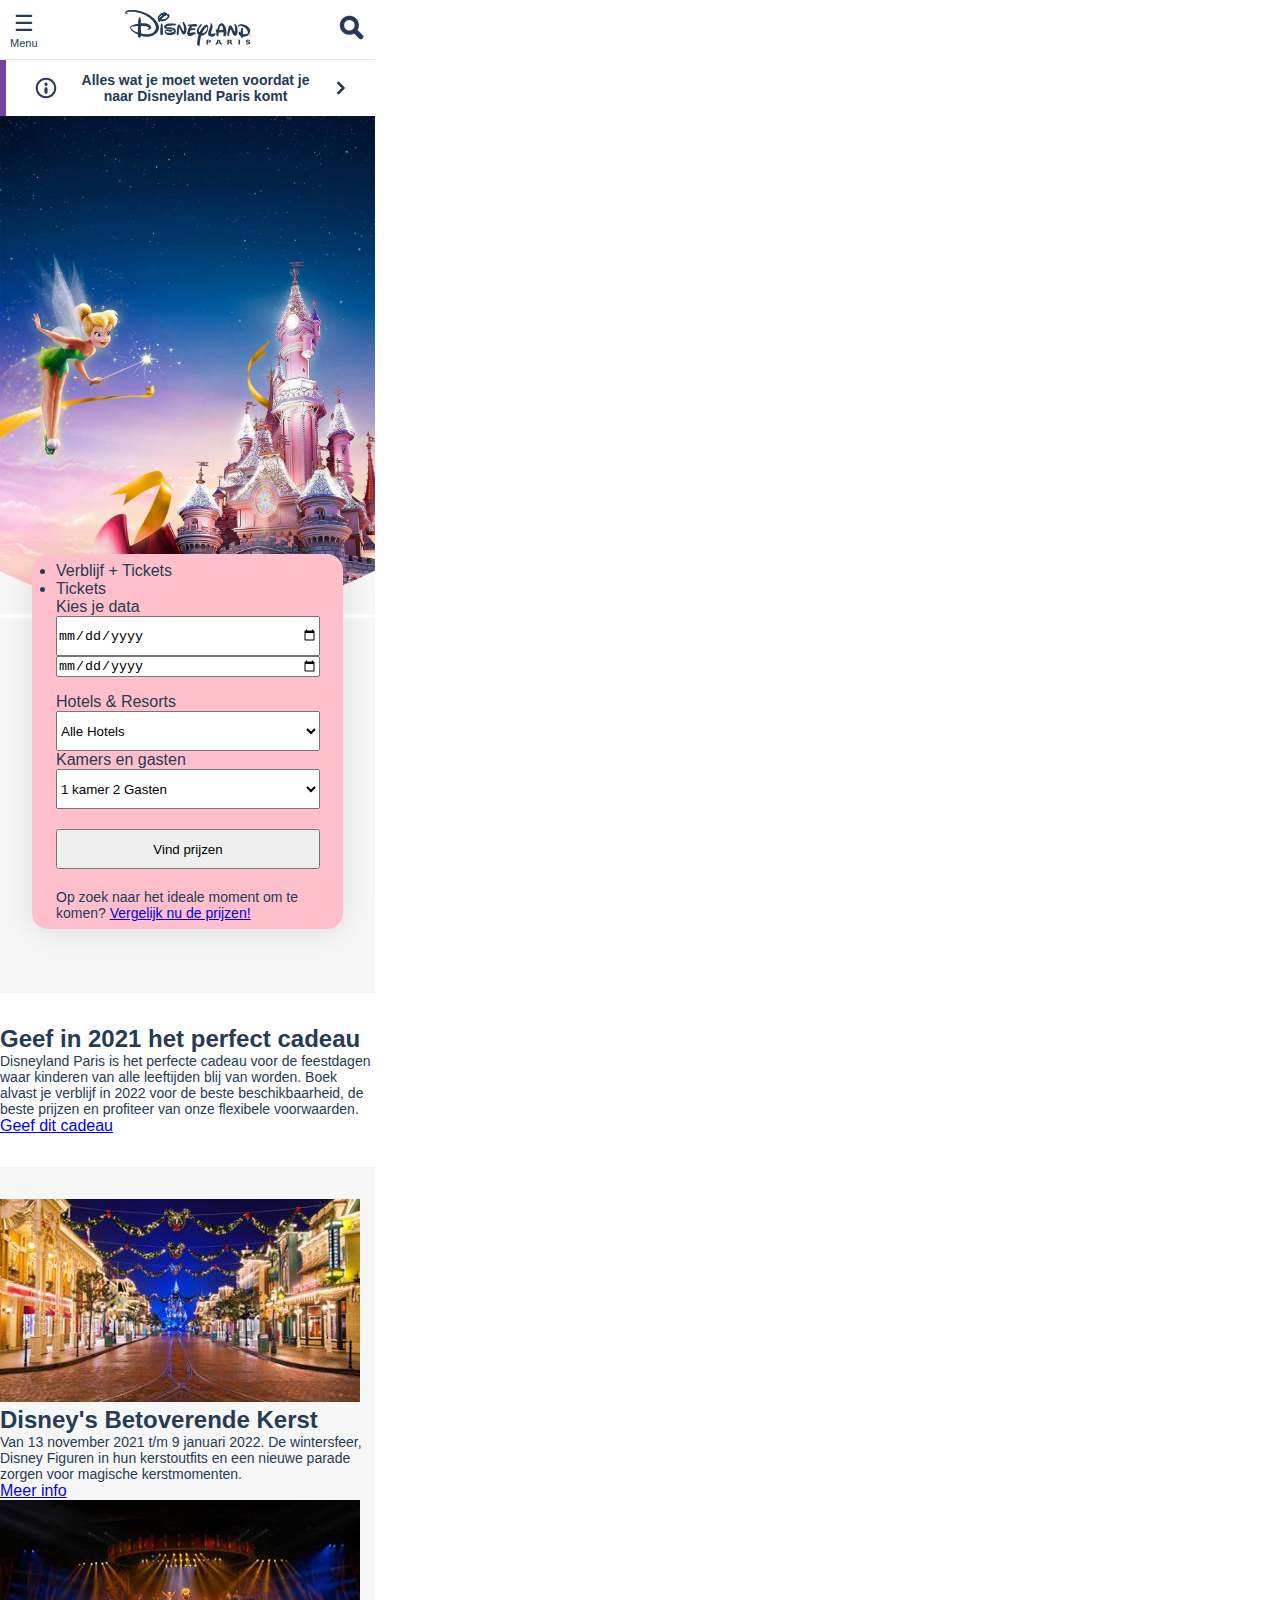
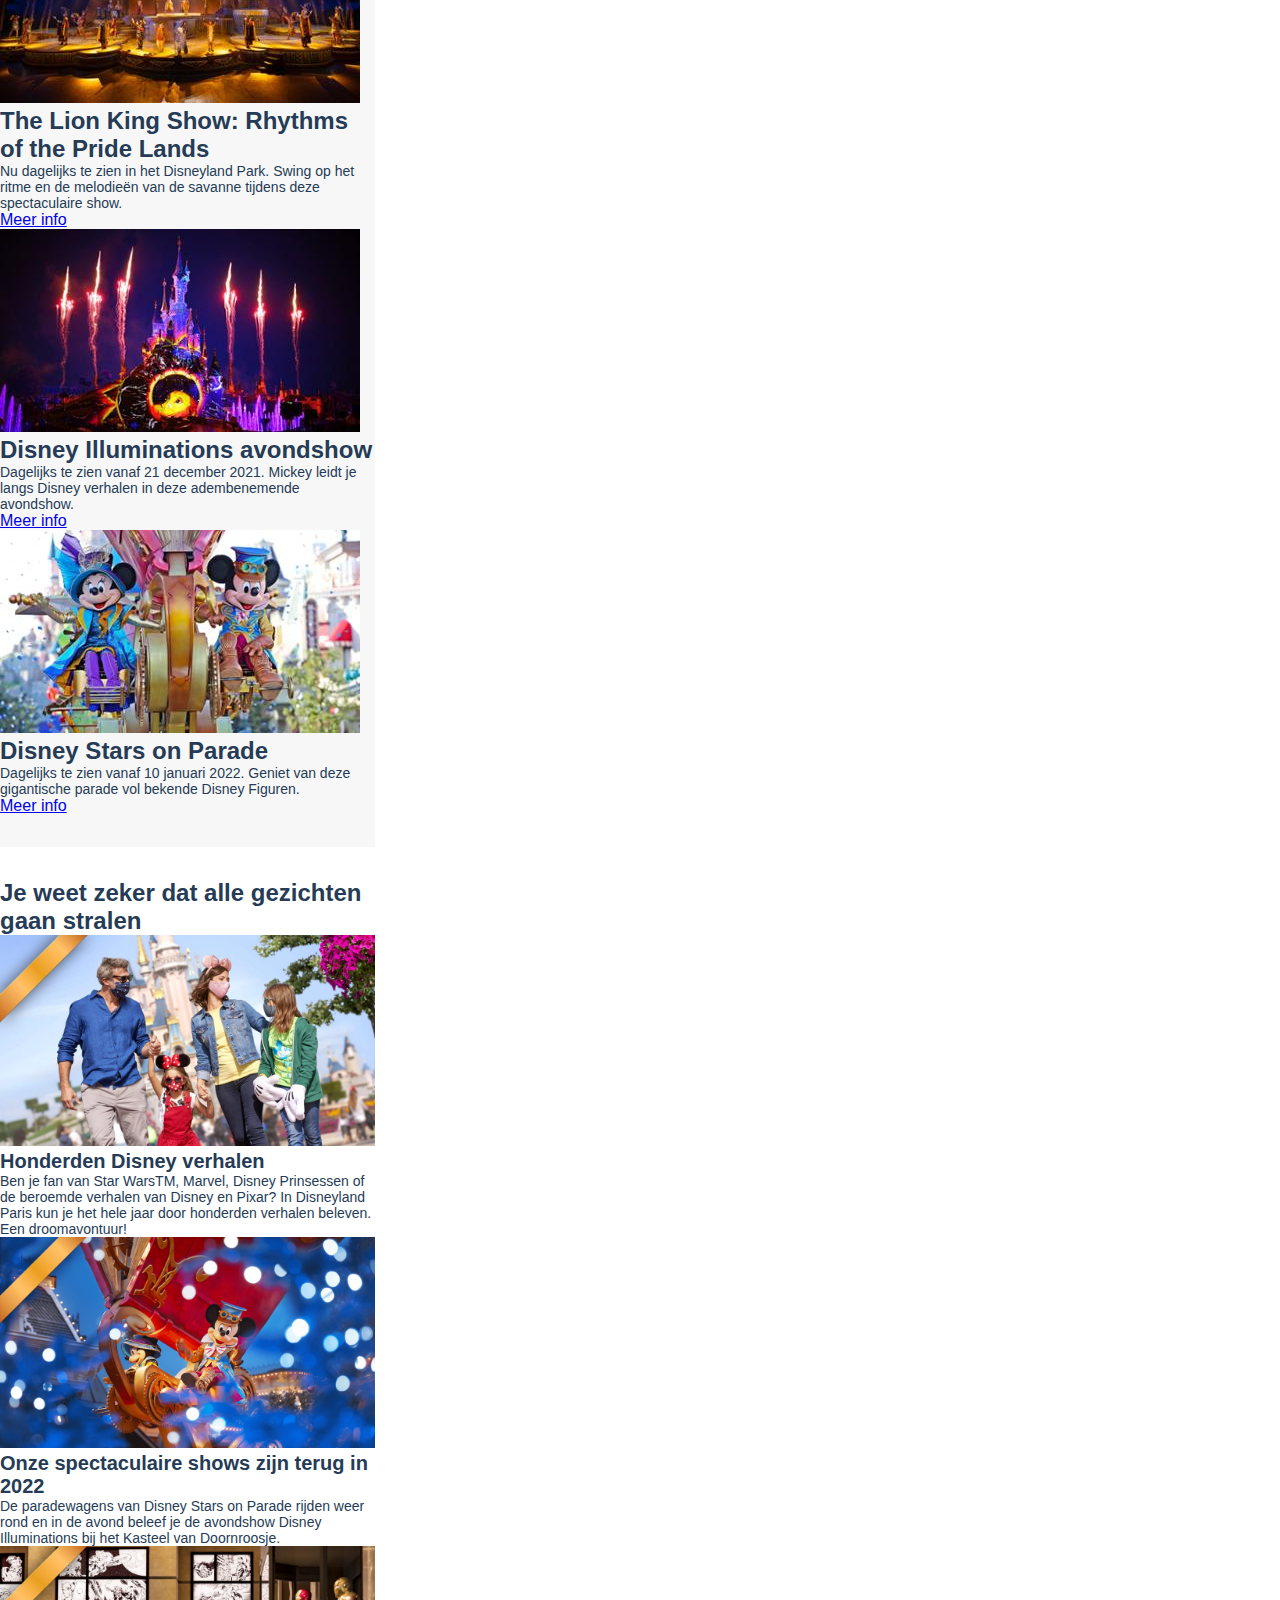
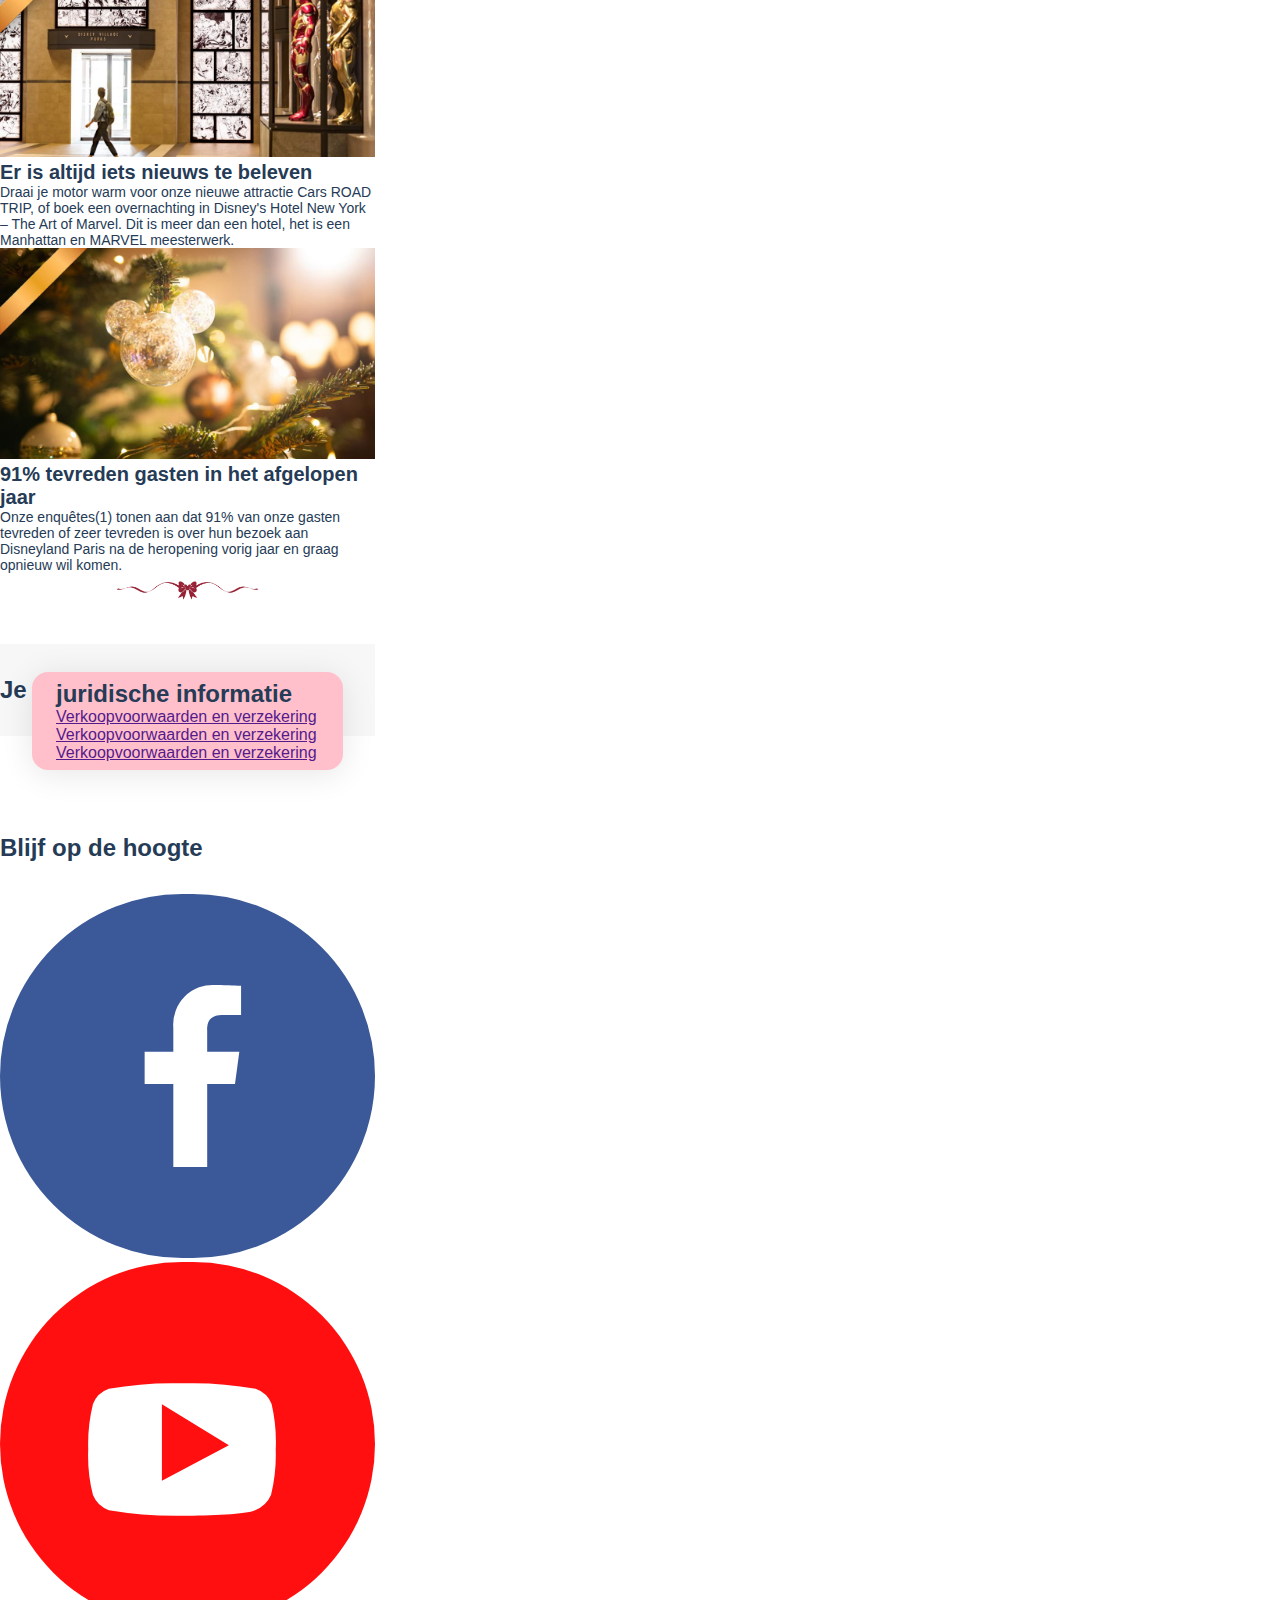
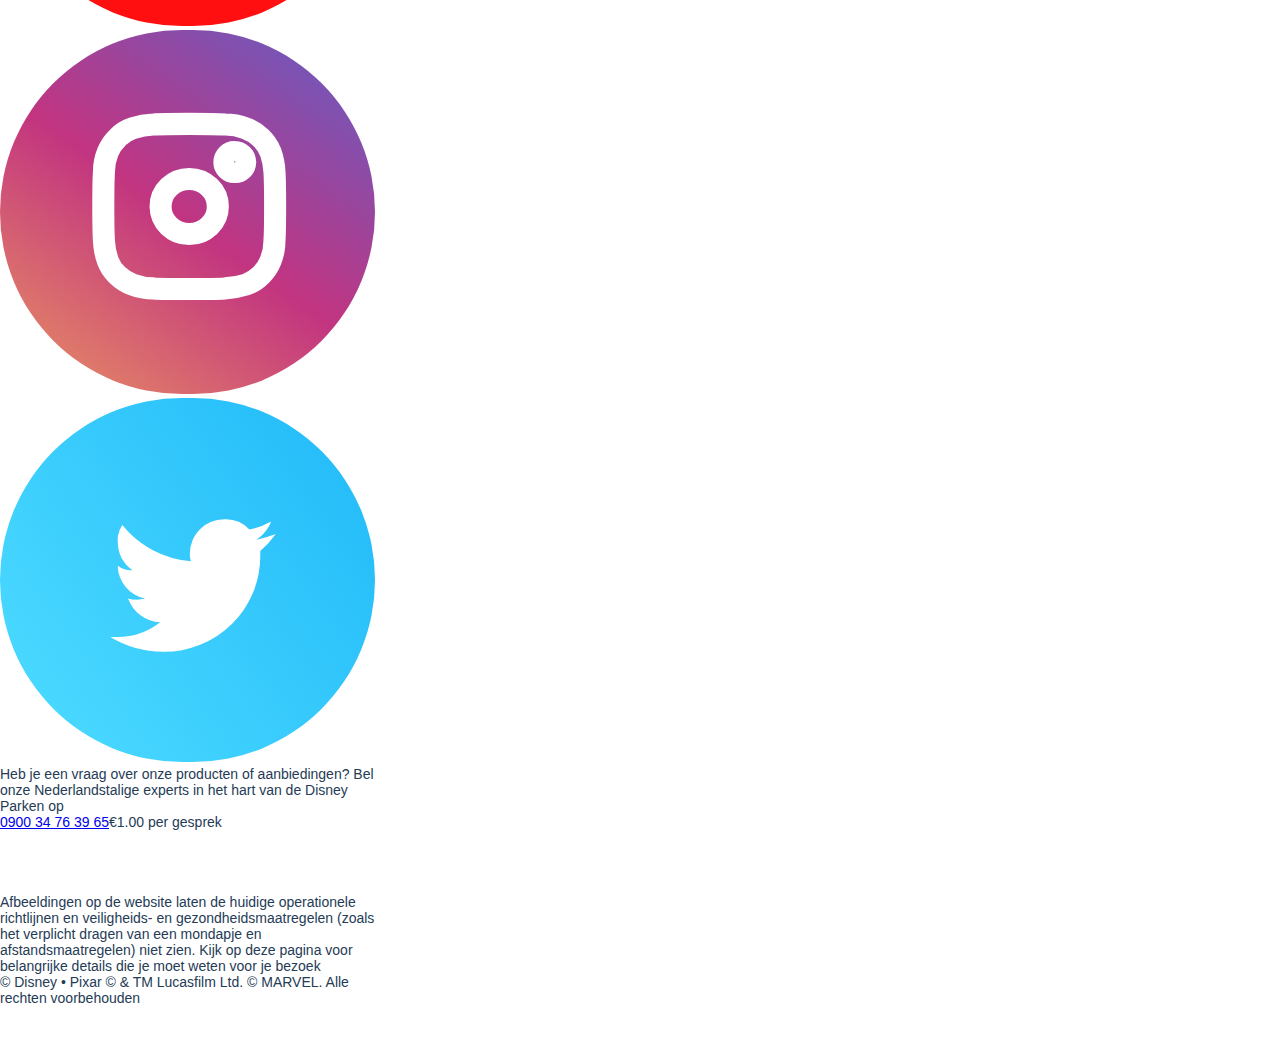
<file: index.html>
<!doctype html>
<html lang="nl">

<head>
	<meta charset="UTF-8">
	<meta name="author" content="Shae Drost">
	<meta name="viewport" content="width=device-width, initial-scale=1">

	<title>Disneyland Parijs</title>

	<link href="styles/style.css" rel="stylesheet">
	<link rel="icon" type="image/svg+xml" href="images/favicon.svg">
</head>

<!-- gemaakt voor iphone 6/7/8; voor desktop klik op inspecteren en set de iphone 6/7/8 -->

<body>
	<!-- <h1>invisible heading one</h1> -->

	<header>
		<nav>
			<button aria-hidden="true">Menu</button>

			<ul>
				<li><a href="https://www.disneylandparis.com/language-selection/"><img src="./images/settingMenu.svg"
							alt="taalinstellingen laat Nederlandse vlag zien"></a></li>
				<!-- ::before -->
				<li><a href="https://www.disneylandparis.com/nl-nl/my-disneyland/login">Inloggen</a></li>
				<li><a href="https://www.disneylandparis.com/nl-nl/agenda/park-tijden/">Parktijden</a></li>
				<!-- ::after .. pijltje -->
				<!-- text-transform: uppercase -->
				<!-- nogmaals uitklapbaar menu .. moet je ECHT ook namaken ?? -->
				<li><a href="https://www.disneylandparis.com/nl-nl/bestemmingen/disneyland-park/">De 2 parken</a></li>
				<li><a href="">Hotels & resorts</a></li>
				<li><a href="">Restaurants</a></li>
				<li><a href="">Tickets en verblijven</a></li>
				<li><a href="">Bereid je bezoek voor</a></li>
			</ul>

			<a href="index.html"><img src="./images/disneyLogo.svg" alt="Disneyland Paris logo"></a>

			<!-- search -->
			<label for="search"></label>
			<input type="search" name="search">

		</nav>


		<div>
			<p>Alles wat je moet weten voordat je naar Disneyland Paris komt</p>
		</div>

		<a href="https://www.disneylandparis.com/nl-nl/aanbod/geef-disneyland-paris-cadeau/">
			<img src="./images/tinkAchtergrond.png" alt="achtergrond met tinkerbel en doornroosjes kasteel">
		</a>


	</header>

	<main>
		<!-- SECTION 1 - FORM -->
		<section>
			<nav>
				<ul>
					<li>Verblijf + Tickets</li>
					<li>Tickets</li>
				</ul>
			</nav>

			<form>
				<fieldset>
					<legend>
						<label>Kies je data</label>
						<input type="date" name="aankomstdatum" value="Aankomstdatum" min="2021-11-25">
						<input type="date" name="vertrekdatum" value="vertrekdatum" min="2021-11-26">

						<label>Hotels & Resorts</label>
						<select id="HotelsResorts" name="HotelsResorts">
							<option value="alleHotels">Alle Hotels</option>
							<option value="Disney's Davy Crockett Ranch">Disney's Davy Crockett Ranch</option>
							<option value="Disney's Hotel New York">Disney's Hotel New York</option>
							<option value="Disney's Sequoia Lodge">Disney's Sequoia Lodge</option>
							<option value="Disney's Hotel Santa Fe">Disney's Hotel Santa Fe</option>
							<option value="Dream Castle Fabulous Hotels Group">Dream Castle Fabulous Hotels Group
							</option>
						</select>

						<label>Kamers en gasten</label>
						<select id="kamersGasten" name="kamersGasten">
							<option value="1 kamer 2 Gasten">1 kamer 2 Gasten</option>
							<option value="1 kamer 1 gast">1 kamer 1 gast</option>
							<option value="1 kamer 3 gasten">1 kamer 3 gasten</option>
							<option value="1 kamer 4 gasten">1 kamer 4 gasten</option>
							<option value="2 kamers 5 gasten">2 kamers 5 gasten</option>
							<option value="2 kamer 6 gasten">2 kamer 6 gasten</option>
						</select>

						<!-- Primaire button -->
						<button type="submit">Vind prijzen</button>
					</legend>
				</fieldset>
			</form>
			<p>Op zoek naar het ideale moment om te komen? <a
					href="https://www.disneylandparis.com/nl-nl/prijsschatting-kalender-disneyland-paris/">Vergelijk
					nu de prijzen!</a></p>
		</section>




		<!-- SECTION 2 - VIDEO -->
		<section>
			<h2>Geef in 2021 het perfect cadeau</h2>
			<p>Disneyland Paris is het perfecte cadeau voor de feestdagen waar kinderen van alle
				leeftijden blij van worden. Boek alvast je verblijf in 2022 voor de beste beschikbaarheid,
				de beste prijzen en profiteer van onze flexibele voorwaarden.
				<!-- ...Het is meer dan een cadeau, het is een unieke ervaring om samen te beleven. Bovendien 
					kun je er twee keer van genieten: wanneer het cadeau wordt geopend en wanneer je samen 
					de magie beleeft! -->
			</p>

			<!-- Video -->
			<!-- https://youtu.be/7MUnT2goZJY -->

			<!-- Primaire button -->
			<a href="https://www.disneylandparis.com/nl-nl/aanbod/geef-disneyland-paris-cadeau#book">Geef dit cadeau</a>
		</section>


		

		<!-- SECTION 3 - SLIDER -->
		<section>
			<nav>
				<!-- kaart 1 -->
				<article>
					<img src="./images/kaart_1.jpeg"
						alt="De hoofdstraat van Disneyland Paris met kerstelijke versiering">
					<h2>Disney's Betoverende Kerst</h2>
					<p>
						Van 13 november 2021 t/m 9 januari 2022. De wintersfeer, Disney Figuren in hun
						kerstoutfits en een nieuwe parade zorgen voor magische kerstmomenten.
					</p>

					<!-- Secondaire button -->
					<a
						href="https://www.disneylandparis.com/nl-nl/deseizoenen/kerst-in-disneyland-paris/?hotel=DNYH&month=11-2021">Meer
						info</a>

				</article>

				<!-- Kaart 2 -->
				<article>
					<img src="./images/kaart_2.jpeg" alt="Het theater waar de musical The Lion King wordt uitgevoerd">
					<h2>The Lion King Show: Rhythms of the Pride Lands</h2>
					<p>
						Nu dagelijks te zien in het Disneyland Park. Swing op het ritme en de melodieën
						van de savanne tijdens deze spectaculaire show.
					</p>

					<!-- Secondaire button -->
					<a href="https://www.disneylandparis.com/nl-nl/entertainment/disneyland-park/lion-king-show/">Meer
						info</a>
				</article>

				<!-- Kaart 3 -->
				<article>
					<img src="./images/kaart_3.jpeg"
						alt="Doornroosje kasteel met verhalen uitgebeeld in lichtprojectoren en vuurwerk">
					<h2>Disney Illuminations avondshow</h2>
					<p>
						Dagelijks te zien vanaf 21 december 2021. Mickey leidt je langs Disney verhalen
						in deze adembenemende avondshow.
					</p>

					<!-- Secondaire button -->
					<a href="https://www.disneylandparis.com/nl-nl/disneyland-paris-beleving/">Meer info</a>
				</article>

				<!-- Kaart 4 -->
				<article>
					<img src="./images/kaart_4.jpeg"
						alt="De parade waar Mickey en Minnie samen op hun versierde platform staan">
					<h2>Disney Stars on Parade</h2>
					<p>
						Dagelijks te zien vanaf 10 januari 2022. Geniet van deze gigantische parade
						vol bekende Disney Figuren.
					</p>

					<!-- Secondaire button -->
					<a href="https://www.disneylandparis.com/nl-nl/disneyland-paris-beleving/">Meer info</a>
				</article>
			</nav>
		</section>


		<!-- SECTION 4 - ARTICLES -->
		<section>
			<h2>Je weet zeker dat alle gezichten gaan stralen</h2>

			<article>
				<img src="./images/nieuws_1.jpeg" alt="Een blij gezin van vier mensen met Disney merchandise">
				<h3>Honderden Disney verhalen</h3>
				<p>
					Ben je fan van Star WarsTM, Marvel, Disney Prinsessen of de beroemde verhalen
					van Disney en Pixar? In Disneyland Paris kun je het hele jaar door honderden
					verhalen beleven. Een droomavontuur!
				</p>
			</article>

			<article>
				<img src="./images/nieuws_2.png"
					alt="Achter kerstbomen verschuilende foto van Mickey en Minnie op de Parade">
				<h3>Onze spectaculaire shows zijn terug in 2022</h3>
				<p>
					De paradewagens van Disney Stars on Parade rijden weer rond en in de avond
					beleef je de avondshow Disney Illuminations bij het Kasteel van Doornroosje.
				</p>
			</article>

			<article>
				<img src="./images/nieuws_3.jpeg"
					alt="Entree van het Disney Hotel New York, met comic strips als muur en rechts marvel pakken in een etalage">
				<h3>Er is altijd iets nieuws te beleven</h3>
				<p>
					Draai je motor warm voor onze nieuwe attractie Cars ROAD TRIP, of boek een
					overnachting in Disney's Hotel New York – The Art of Marvel. Dit is meer
					dan een hotel, het is een Manhattan en MARVEL meesterwerk.
				</p>
			</article>

			<article>
				<img src="./images/nieuws_4.jpeg" alt="Een kerstbal in de vorm van Mickey die in een kerstboom hangt">
				<h3>91% tevreden gasten in het afgelopen jaar</h3>
				<p>
					Onze enquêtes(1) tonen aan dat 91% van onze gasten tevreden of zeer tevreden
					is over hun bezoek aan Disneyland Paris na de heropening vorig jaar en graag
					opnieuw wil komen.
				</p>
			</article>

			<!-- strik img -->
			<img src="./images/strikDivider.png" alt="Divider in de vorm van een strik met Minnies haarstrik">
		</section>


		<!-- SECTION 7 - VRAGEN -->
		<section>
			<h2>Je vragen</h2>

			<!-- uitklap informatie -->
		</section>

	</main>



	<footer>
		<!-- SECTION 8 - DROPDOWN -->
		<section>
			<!-- uitklap informatie -->
			<h2>juridische informatie</h2>
			<a href="">Verkoopvoorwaarden en verzekering</a>
			<a href="">Verkoopvoorwaarden en verzekering</a>
			<a href="">Verkoopvoorwaarden en verzekering</a>
		</section>

		<!-- divider -->
		<h2>Blijf op de hoogte</h2>


		<!-- Is dit wel een nav? -->
		<section>
			<nav>
				<ul>
					<li><a href="https://www.facebook.com/DisneylandParisNL/"><img src="./images/facebook.svg"
								alt="Facebook logo leidt naar Disneyland Paris Facebook account"></a></li>
					<li><a href="https://www.youtube.com/user/disneylandparis"><img src="./images/youtube.svg"
								alt="Youtube logo leidt naar Disneyland Paris Youtube account"></a></li>
					<li><a href="https://instagram.com/disneylandparis/"><img src="./images/instagram.svg"
								alt="Instagram logo leidt naar Disneyland Paris Instagram account"></a></li>
					<li><a href="https://twitter.com/disneylandNL"><img src="./images/twitter.svg"
								alt="Twitter logo leidt naar Disneyland Paris Twitter account"></a></li>
				</ul>
			</nav>

			<p>
				Heb je een vraag over onze producten of aanbiedingen?
				Bel onze Nederlandstalige experts in het hart van de Disney Parken op
			</p>

			<!-- bel knop -->
			<p><a href="tel:090034763965">0900 34 76 39 65</a>€1.00 per gesprek</p>
		</section>


		<!-- SECTION 9 - DISCLAIMER -->
		<section>
			<!-- disclaimer -->
			<p>
				Afbeeldingen op de website laten de huidige operationele richtlijnen en veiligheids-
				en gezondheidsmaatregelen (zoals het verplicht dragen van een mondapje en
				afstandsmaatregelen) niet zien. Kijk op deze pagina voor belangrijke details die
				je moet weten voor je bezoek
			</p>
			<p>
				© Disney • Pixar © & TM Lucasfilm Ltd. © MARVEL. Alle rechten voorbehouden
			</p>
		</section>
	</footer>

	<script src="scripts/script.js"></script>
</body>

</html>
</file>
<file: styles/style.css>
/* CSS Document */
*, *::after, *::before {
  box-sizing:border-box;  

  margin: 0;
  padding: 0;
}


:root {
  --bodyTekst: #253b56;
  --pSize: 14px;



  --primaireButton: linear-gradient(73deg, rgb(0, 51, 204), rgb(0, 91, 255));
/* transition: none 0s ease 0s  */
  --primaireButtonText: white;

  /* transition: none 0s ease 0s  */
  --secundaireButton: 2px solid rgb(0, 70, 228);
  --secundaireButtonTekst: rgb(0, 70, 228);

}


/**********************************************************************************************************/

/**********/
/* ALGEMENE STIJLEN */
/**********/

/* H1, H2, H3, H4, H5, H6, p, a */
html body {
  /* Avenir checken - kent ie niet? */
  font-family: 'Avenir', Helvetica;
  color: var(--bodyTekst);

  width: 375px;
  height: auto;
}

h2 {
  font-size: 24px;
  font-weight: 800;
}

h3 {
  font-size: 20px;
  font-weight: 900;
}

p {
  font-size: 14px;
}

/* component maken? */
.secundaireButton {
  font-size: 14px;
  color: var(--secundaireButtonTekst);

  border: var(--secundaireButton);
  border-radius: 20px;

  width: 220px;
  height: 40px;

  padding: 8px 20px 6px 20px;
}


section {
  padding: 32px 0;
}

main {
  background-color: #f7f7f7;
  top: 0;
}

main > section:nth-of-type(even) {
  /* background-color: #f7f7f7; */
  background-color: white;
}

/**********************************************************************************************************/

/**********/
/* NAVIGATIE / HEADER */
/**********/

header:not(header nav) {
  z-index: 200;
}

header nav {
  display: flex;
  justify-content: space-between;
  align-items: center;

  background-color: white;

  border-bottom: 1px solid rgb(228, 232, 236);

  width: 375px;
  height: 60px;

  padding: 10px;

  position: relative;
  z-index: 100;
}


header nav button::before {
  content:'\2630';
  font-size: 22px;
}

header nav.toonMenu button::before {
  content: url("../images/xMenu.svg");
  font-size: 22px;
}

header nav button {
  display: flex;
  flex-direction: column;
  align-items: center;
  
  font-size: 11px;
  color: var(--bodyTekst);

  background-color: transparent;
  border: none;
  appearance:none;

  /* z-index: 100; */
  /* position: absolute; */
}

header nav ul {
  margin: 0;
  padding: 40px 40px 0px 40px;

  left: 0; right: 0;
  top: 0; bottom: 0;

  width: 375px;
  height: 620px;

  /* background-color: lightblue; */

  list-style: none;
  position: fixed;
  
  transform: translateY(-100%);
  transition: .5s ease-in-out;

  display: flex;
  flex-direction: column;
  background-color: #FFF;
    /* z-index: 90; */
    overscroll-behavior: contain;
    overflow: scroll;
    
}

header nav.toonMenu ul {
  transform: translateY(60px);
}



/* pijl naar rechts */
header nav ul li:not(li:nth-of-type(1), li:nth-of-type(2), li:nth-of-type(3)) a::after {
  content: url("../images/pijlMenu.png");
  margin-left: 8px;
  position: relative;
  top: 4px;
}

/* alle tekst / A'tjes */
header nav a {
  text-decoration: none;
  color: var(--bodyTekst);
  font-weight: 700;
  text-transform: uppercase;
  font-size: var(--pSize);
}

/* alle li'tjes */
header nav ul li {
  margin-bottom: 42px;
}

/* taalinstellingen */
header nav ul li:first-of-type a img {
  width: 30px;
  height: 30px;

  border: 2px solid white;
  border-radius: 16px;
  box-shadow: rgb(9 17 41 / 10%) 0px 2px 4px;
}

/* inloggen */
header nav ul li:nth-of-type(2) a::before {
  content: url("../images/inloggenMenu.svg");
  margin-right: 7px;
}

header nav ul li:nth-of-type(2) a {
  display: flex;
  align-items: center;

  font-size: 12px;
  text-transform: none;

  width: 100px;
  height: 30px;

  border: 2px solid white;
  border-radius: 30px;
  box-shadow: rgb(9 17 41 / 10%) 0px 2px 4px;
}

/* taalinstellingen en inloggen naast elkaar */


/* parktijden */
header nav ul li:nth-of-type(3) a::before {
  content: url("../images/parktijdenMenu.svg");
  margin-right: 7px;
}

header nav ul li:nth-of-type(3) a {
  display: flex;
  align-items: center;

  font-size: 14px;
  font-weight: 600;
  text-transform: none;
  color: #8A9BAE;

  width: 115px;
  height: 30px;

  border: 2px solid white;
  border-radius: 30px;
  box-shadow: rgb(9 17 41 / 10%) 0px 2px 4px;
}


/* logo */
header nav a img {
  width: 126px;
  height: auto;
}


/* *******************************************xx       HIER WAS JE */
/* *******************************************xx       HIER WAS JE */
/* *******************************************xx       HIER WAS JE */
/* HEADER SEARCH */

header nav input {
  display: none;
  transition: 1s ease;
}

header nav.toonSearch input {
  display: block;
  width: 311px;
}

header nav.toonSearch a img {
  display: none;
}


header nav label::before {
  content: url("../images/searchIcon.png");
}



/* HEADER DIV INFOBLOK */
header div {
  width: 375px;
  height: 56px;

  padding: 10px;

  display: flex;
  justify-content: space-evenly;
  align-items: center;

  border-left: 6px solid rgb(118, 64, 161);
  /* background-image: linear-gradient(
    179.34deg, rgb(118, 64, 161) 0%, rgb(0, 70, 228) 100%);
     */
}

header div p {
  margin: 0;
  text-align: center;

  width: 241px;
  font-weight: 600;
}

header div::before {
  content: url("../images/infoIcon.svg");
  height: 24px;
  
}

header div::after {
  content: url("../images/pijlIcon.svg");
  height: 14px;
}



/* TINK ACHTERGROND */
header > a img {
  width: 100%;
  margin: 0;
}




/**********************************************************************************************************/

/**********/
/* FOOTER */
/**********/





/**********/
/* SECTION 8 - DROPDOWN */
/**********/




/**********/
/* SECTION 9 - DISCLAIMER */
/**********/




/**********************************************************************************************************/


/**********/
/* MAIN */
/**********/




/**********/
/* SECTION 1  - FORM*/
/**********/

section:first-of-type {
  background-color: pink;
  margin: 0 2em;
  padding: 8px 24px;

  transform: translatey(-4em);

  box-sizing: border-box;
  border-radius: 16px;
  box-shadow: 0px 4px 32px rgb(0 0 0 / 10%);
}

section:first-of-type form fieldset {
  border-style: none;
}

section:first-of-type form fieldset legend {
  display: flex;
  flex-wrap: wrap;
  flex-direction: column;
}

section:first-of-type form fieldset legend select {
  width: 264px;
  height: 40px;
}

section:first-of-type form fieldset legend input:nth-of-type(2), section section form fieldset legend select:nth-of-type(1) {
  margin-bottom: 16px;
}

/* kies je data */
section:first-of-type form fieldset legend input:nth-of-type(1), section section form fieldset legend input:nth-of-type(2) {
  height: 40px;
  /* width: 100px; */
  /* display: ; */
  /* flex-wrap: wrap; */
}


section:first-of-type form fieldset legend button {
  width: 264px;
  height: 40px;

  margin: 20px 0;
}



/**********/
/* SECTION 2 - VIDEO */
/**********/




/**********/
/* SECTION 3 - SLIDER */
/**********/




/**********/
/* SECTION 4 - ARTICLES */
/**********/

main section:nth-of-type(4) img {
  width: 375px;
}



/**********/
/* SECTION 5 - VIDEO TIPS */
/**********/




/**********/
/* SECTION 6 - ARTICLE NIEUWS */
/**********/



/**********/
/* SECTION 7 - VRAGEN */
/**********/
</file>
